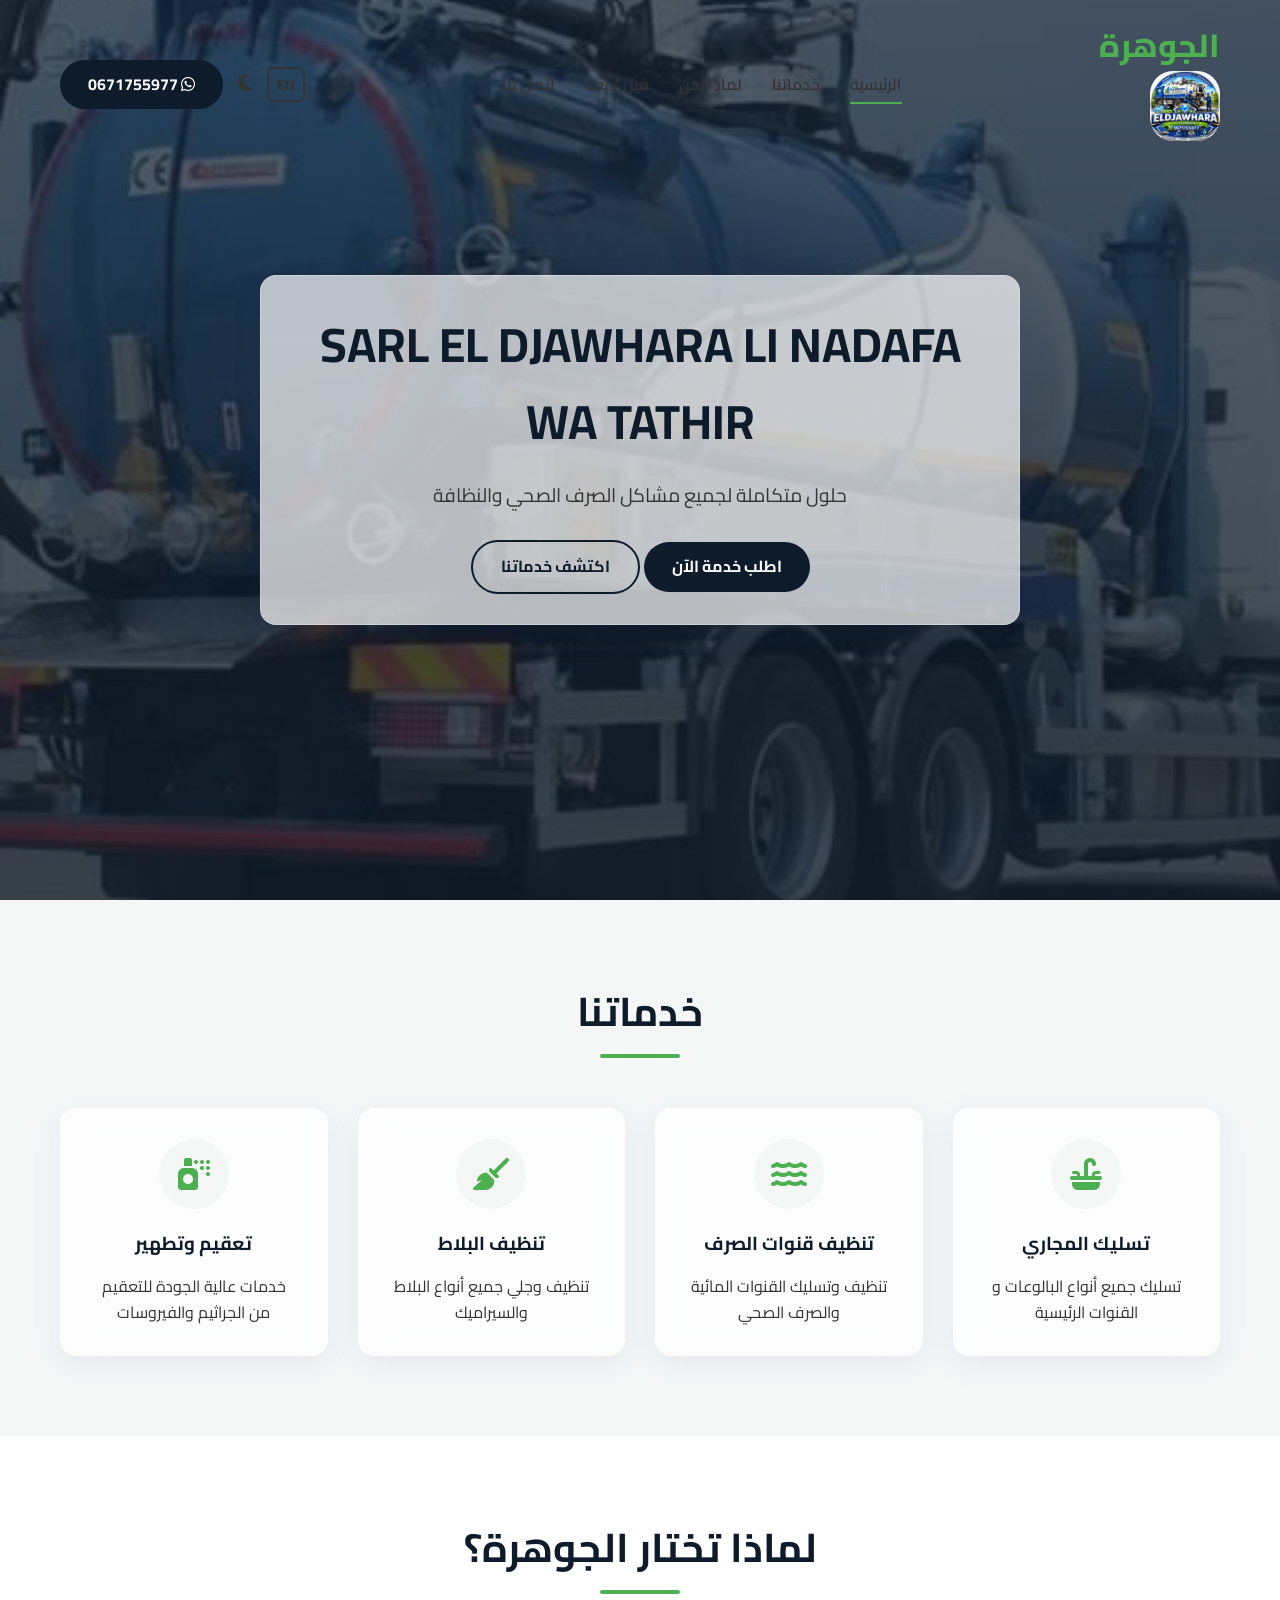
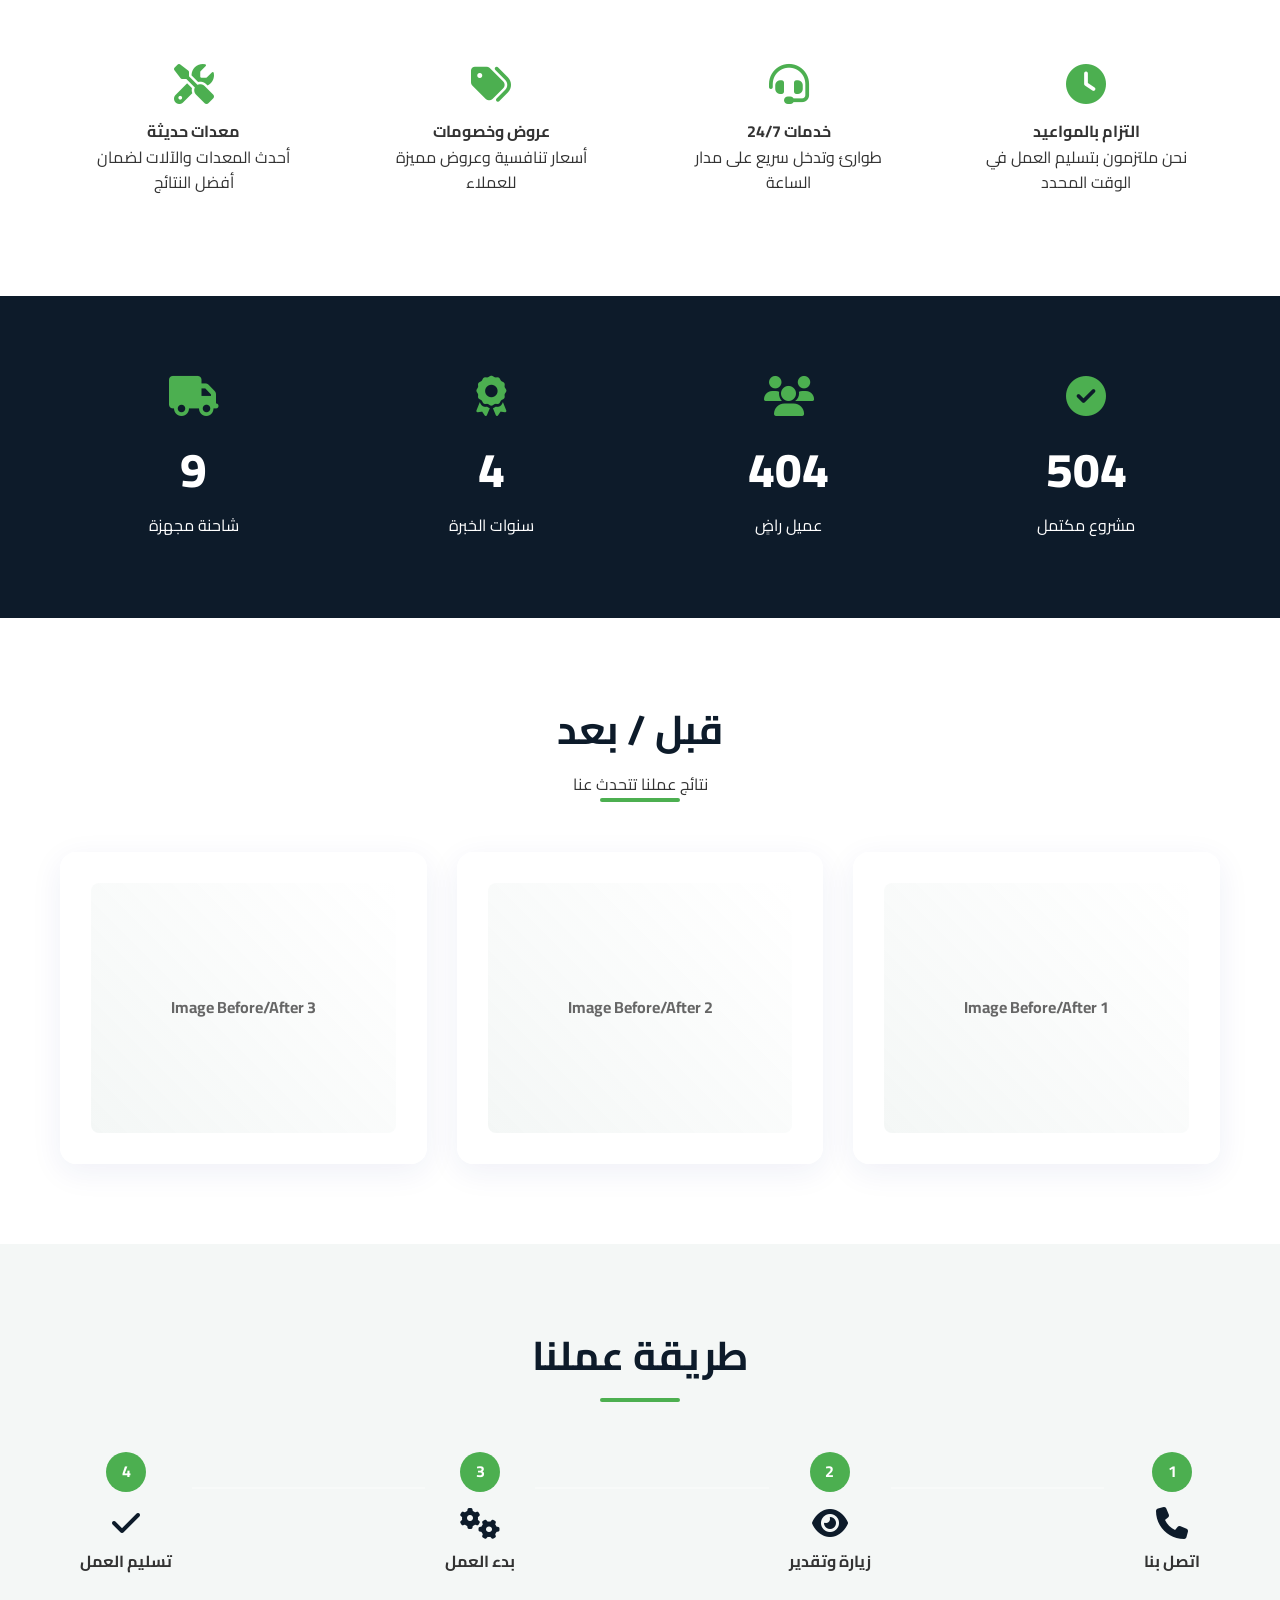
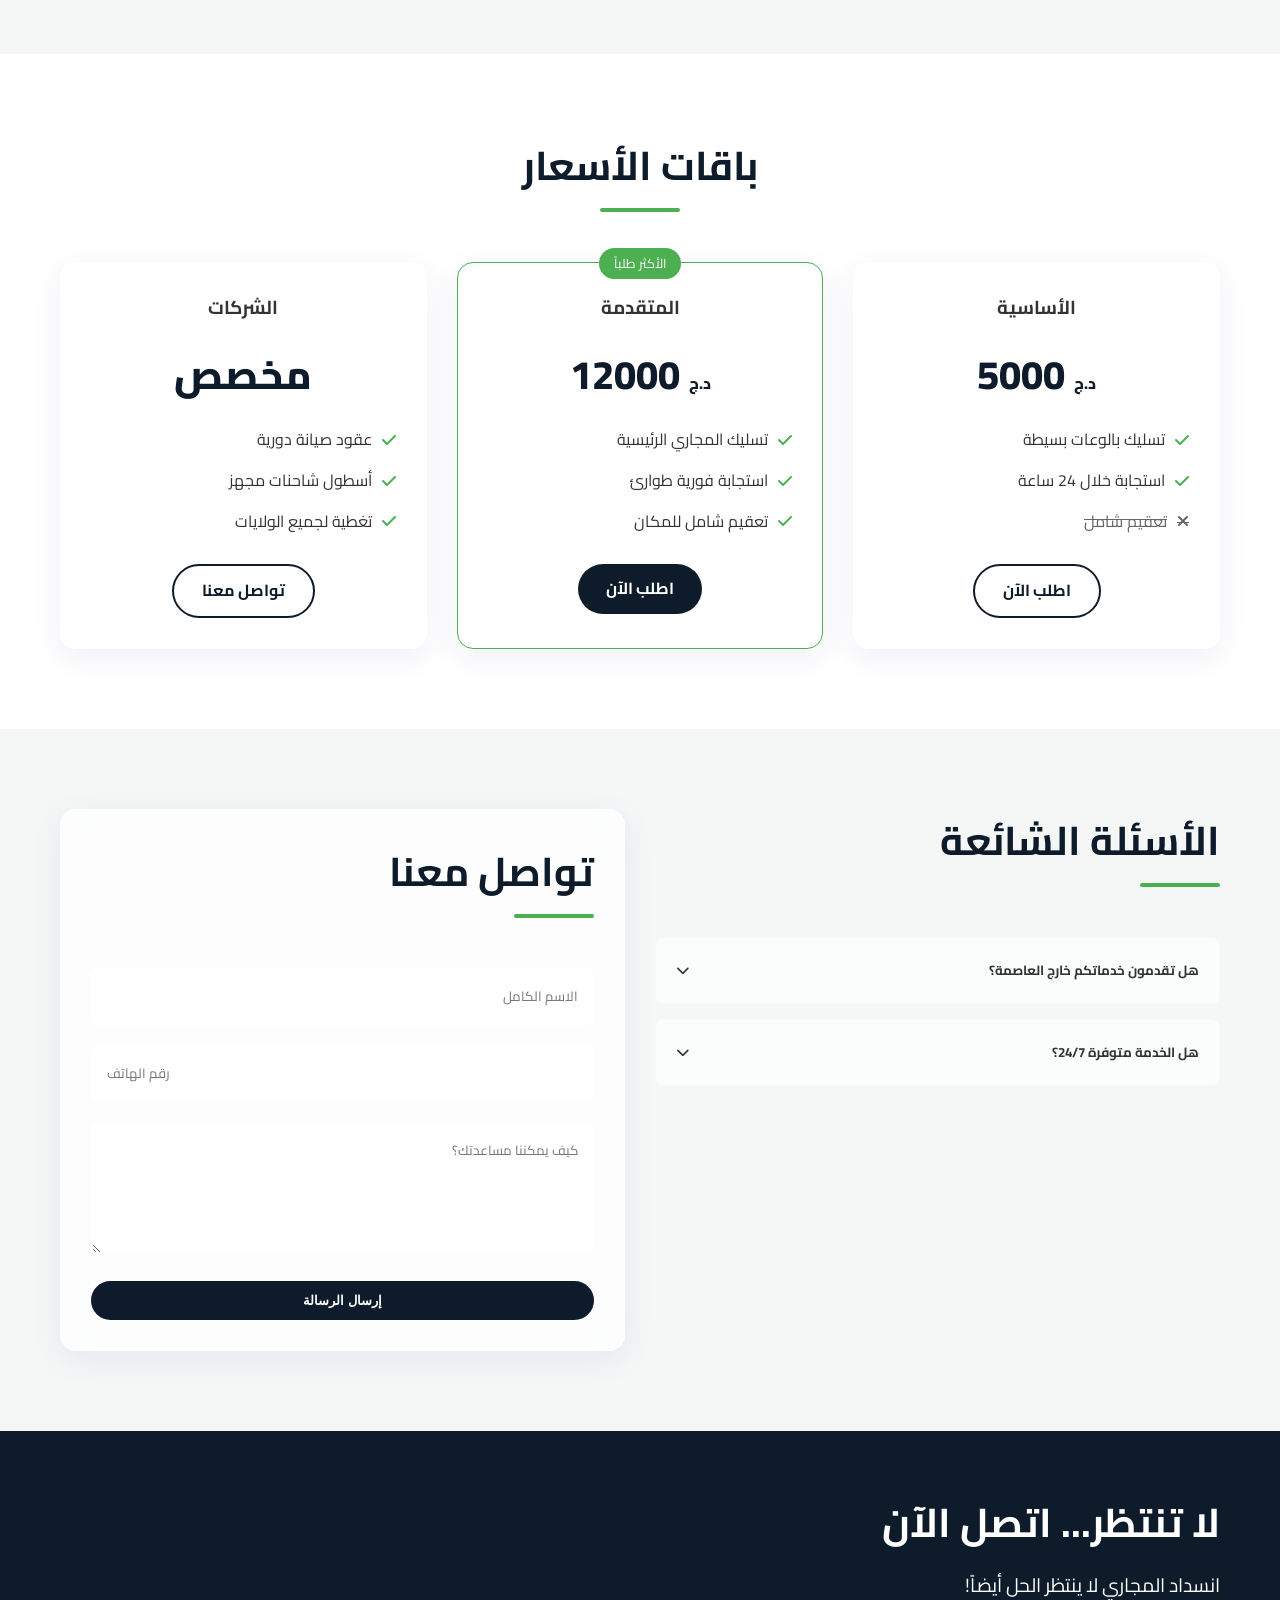
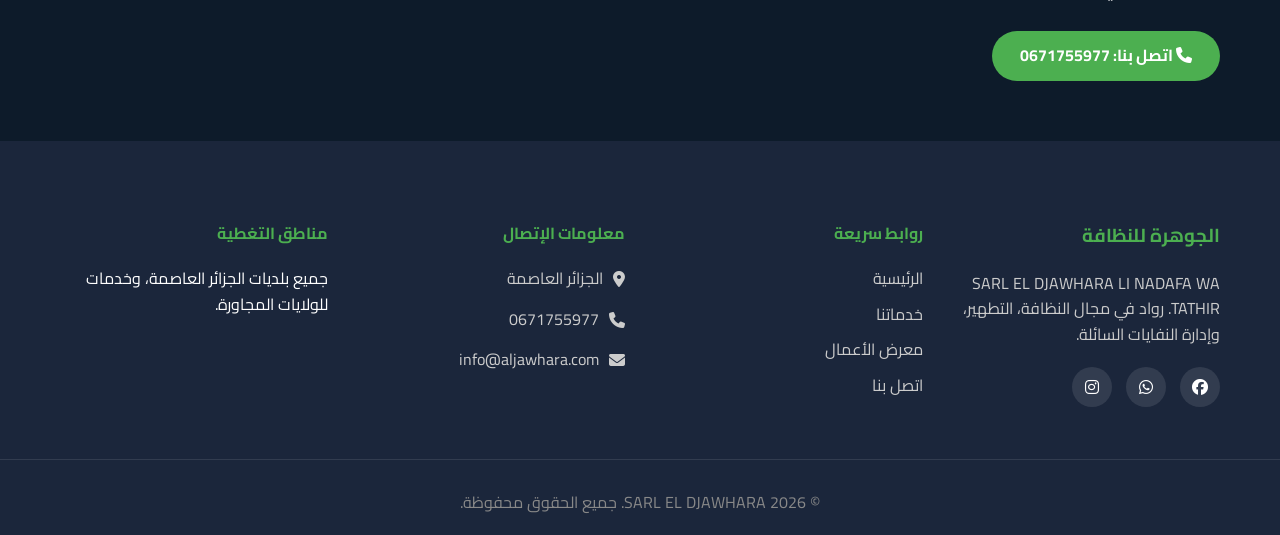
<file: index.html>
<!DOCTYPE html>
<html lang="ar" dir="rtl" data-theme="light">
<head>
    <meta charset="UTF-8">
    <meta name="viewport" content="width=device-width, initial-scale=1.0">
    <title>SARL EL DJAWHARA LI NADAFA WA TATHIR | الجوهرة للنظافة و التطهير</title>
    <meta name="description" content="Professional cleaning, sanitation, and sewage disposal services. Available 24/7.">
    
    <!-- Google Fonts: Cairo for modern Arabic typography -->
    <link rel="preconnect" href="https://fonts.googleapis.com">
    <link rel="preconnect" href="https://fonts.gstatic.com" crossorigin>
    <link href="https://fonts.googleapis.com/css2?family=Cairo:wght@400;600;700;800&display=swap" rel="stylesheet">
    
    <!-- Font Awesome for Icons -->
    <link rel="stylesheet" href="https://cdnjs.cloudflare.com/ajax/libs/font-awesome/6.4.0/css/all.min.css">
    
    <link rel="stylesheet" href="style.css">
</head>
<body>

    <!-- Loading Screen -->
    <div id="loader" class="loader-container">
        <div class="spinner"></div>
    </div>

    <!-- Scroll to Top Button -->
    <button id="scrollTopBtn" class="scroll-top" aria-label="Scroll to top">
        <i class="fas fa-arrow-up"></i>
    </button>

    <!-- Header / Navbar -->
    <header class="header" id="header">
        <div class="container nav-container">
            <a href="#" class="logo">
                <h2>الجوهرة</h2>
                <img id="logo" class="logo" src="logo.jpg" alt="logo" >
            </a>
            
            <nav class="nav-menu">
                <ul class="nav-list">
                    <li><a href="#home" class="nav-link active" data-i18n="nav_home">الرئيسية</a></li>
                    <li><a href="#services" class="nav-link" data-i18n="nav_services">خدماتنا</a></li>
                    <li><a href="#features" class="nav-link" data-i18n="nav_features">لماذا نحن</a></li>
                    <li><a href="#gallery" class="nav-link" data-i18n="nav_gallery">قبل / بعد</a></li>
                    <li><a href="#contact" class="nav-link" data-i18n="nav_contact">اتصل بنا</a></li>
                </ul>
            </nav>

            <div class="nav-actions">
                <button id="lang-toggle" class="lang-toggle" aria-label="Translate Page">EN</button>
                
                <button id="theme-toggle" class="theme-toggle" aria-label="Toggle Dark Mode">
                    <i class="fas fa-moon"></i>
                </button>
                <a href="https://wa.me/213671755977" target="_blank" class="btn btn-primary glass-btn">
                    <i class="fab fa-whatsapp"></i> 0671755977
                </a>
                <div class="hamburger">
                    <span class="bar"></span>
                    <span class="bar"></span>
                    <span class="bar"></span>
                </div>
            </div>
        </div>
    </header>

    <section id="home" class="hero">
        <div class="hero-overlay"></div>
        <div class="container hero-content fade-in-up">
            <div class="glass-card hero-card">
                <h1>SARL EL DJAWHARA LI NADAFA WA TATHIR</h1>
                <p data-i18n="hero_subtitle">حلول متكاملة لجميع مشاكل الصرف الصحي والنظافة</p>
                <div class="hero-buttons">
                    <a href="#contact" class="btn btn-primary" data-i18n="btn_order">اطلب خدمة الآن</a>
                    <a href="#services" class="btn btn-outline" data-i18n="btn_discover">اكتشف خدماتنا</a>
                </div>
            </div>
        </div>
    </section>
    <!-- Services Section -->
    <section id="services" class="section bg-soft">
        <div class="container">
            <div class="section-title reveal">
                <h2>خدماتنا</h2>
                <div class="line"></div>
            </div>
            <div class="grid-4">
                <!-- Service 1 -->
                <div class="service-card glass-card reveal">
                    <div class="icon-wrapper"><i class="fas fa-sink"></i></div>
                    <h3>تسليك المجاري</h3>
                    <p>تسليك جميع أنواع البالوعات و القنوات الرئيسية</p>
                </div>
                <!-- Service 2 -->
                <div class="service-card glass-card reveal delay-1">
                    <div class="icon-wrapper"><i class="fas fa-water"></i></div>
                    <h3>تنظيف قنوات الصرف</h3>
                    <p>تنظيف وتسليك القنوات المائية والصرف الصحي</p>
                </div>
                <!-- Service 3 -->
                <div class="service-card glass-card reveal delay-2">
                    <div class="icon-wrapper"><i class="fas fa-broom"></i></div>
                    <h3>تنظيف البلاط</h3>
                    <p>تنظيف وجلي جميع أنواع البلاط والسيراميك</p>
                </div>
                <!-- Service 4 -->
                <div class="service-card glass-card reveal delay-3">
                    <div class="icon-wrapper"><i class="fas fa-spray-can"></i></div>
                    <h3>تعقيم وتطهير</h3>
                    <p>خدمات عالية الجودة للتعقيم من الجراثيم والفيروسات</p>
                </div>
            </div>
        </div>
    </section>

    <!-- Features / Why Choose Us -->
    <section id="features" class="section">
        <div class="container">
            <div class="section-title reveal">
                <h2>لماذا تختار الجوهرة؟</h2>
                <div class="line"></div>
            </div>
            <div class="grid-4">
                <div class="feature-item reveal">
                    <i class="fas fa-clock"></i>
                    <h4>التزام بالمواعيد</h4>
                    <p>نحن ملتزمون بتسليم العمل في الوقت المحدد</p>
                </div>
                <div class="feature-item reveal delay-1">
                    <i class="fas fa-headset"></i>
                    <h4>خدمات 24/7</h4>
                    <p>طوارئ وتدخل سريع على مدار الساعة</p>
                </div>
                <div class="feature-item reveal delay-2">
                    <i class="fas fa-tags"></i>
                    <h4>عروض وخصومات</h4>
                    <p>أسعار تنافسية وعروض مميزة للعملاء</p>
                </div>
                <div class="feature-item reveal delay-3">
                    <i class="fas fa-tools"></i>
                    <h4>معدات حديثة</h4>
                    <p>أحدث المعدات والآلات لضمان أفضل النتائج</p>
                </div>
            </div>
        </div>
    </section>

    <!-- Statistics Section -->
    <section class="section stats-section bg-primary text-white">
        <div class="container grid-4">
            <div class="stat-item reveal">
                <i class="fas fa-check-circle"></i>
                <span class="counter" data-target="1500">0</span>
                <p>مشروع مكتمل</p>
            </div>
            <div class="stat-item reveal delay-1">
                <i class="fas fa-users"></i>
                <span class="counter" data-target="1200">0</span>
                <p>عميل راضٍ</p>
            </div>
            <div class="stat-item reveal delay-2">
                <i class="fas fa-award"></i>
                <span class="counter" data-target="10">0</span>
                <p>سنوات الخبرة</p>
            </div>
            <div class="stat-item reveal delay-3">
                <i class="fas fa-truck"></i>
                <span class="counter" data-target="24">0</span>
                <p>شاحنة مجهزة</p>
            </div>
        </div>
    </section>

    <!-- Gallery / Before-After Section -->
    <section id="gallery" class="section">
        <div class="container">
            <div class="section-title reveal">
                <h2>قبل / بعد</h2>
                <p>نتائج عملنا تتحدث عنا</p>
                <div class="line"></div>
            </div>
            <div class="grid-3">
                <div class="gallery-item glass-card reveal">
                    <div class="image-placeholder">Image Before/After 1</div>
                </div>
                <div class="gallery-item glass-card reveal delay-1">
                    <div class="image-placeholder">Image Before/After 2</div>
                </div>
                <div class="gallery-item glass-card reveal delay-2">
                    <div class="image-placeholder">Image Before/After 3</div>
                </div>
            </div>
        </div>
    </section>

    <!-- Working Process Section -->
    <section class="section bg-soft">
        <div class="container">
            <div class="section-title reveal">
                <h2>طريقة عملنا</h2>
                <div class="line"></div>
            </div>
            <div class="process-wrapper">
                <div class="process-step reveal">
                    <div class="step-number">1</div>
                    <i class="fas fa-phone"></i>
                    <h4>اتصل بنا</h4>
                </div>
                <div class="process-step reveal delay-1">
                    <div class="step-number">2</div>
                    <i class="fas fa-eye"></i>
                    <h4>زيارة وتقدير</h4>
                </div>
                <div class="process-step reveal delay-2">
                    <div class="step-number">3</div>
                    <i class="fas fa-cogs"></i>
                    <h4>بدء العمل</h4>
                </div>
                <div class="process-step reveal delay-3">
                    <div class="step-number">4</div>
                    <i class="fas fa-check"></i>
                    <h4>تسليم العمل</h4>
                </div>
            </div>
        </div>
    </section>

    <!-- Pricing Section -->
    <section id="pricing" class="section">
        <div class="container">
            <div class="section-title reveal">
                <h2>باقات الأسعار</h2>
                <div class="line"></div>
            </div>
            <div class="grid-3">
                <div class="pricing-card glass-card reveal">
                    <h3>الأساسية</h3>
                    <div class="price"><span>د.ج</span> 5000</div>
                    <ul>
                        <li><i class="fas fa-check"></i> تسليك بالوعات بسيطة</li>
                        <li><i class="fas fa-check"></i> استجابة خلال 24 ساعة</li>
                        <li class="disabled"><i class="fas fa-times"></i> تعقيم شامل</li>
                    </ul>
                    <a href="#contact" class="btn btn-outline">اطلب الآن</a>
                </div>
                <div class="pricing-card glass-card popular reveal delay-1">
                    <div class="badge">الأكثر طلباً</div>
                    <h3>المتقدمة</h3>
                    <div class="price"><span>د.ج</span> 12000</div>
                    <ul>
                        <li><i class="fas fa-check"></i> تسليك المجاري الرئيسية</li>
                        <li><i class="fas fa-check"></i> استجابة فورية طوارئ</li>
                        <li><i class="fas fa-check"></i> تعقيم شامل للمكان</li>
                    </ul>
                    <a href="#contact" class="btn btn-primary">اطلب الآن</a>
                </div>
                <div class="pricing-card glass-card reveal delay-2">
                    <h3>الشركات</h3>
                    <div class="price">مخصص</div>
                    <ul>
                        <li><i class="fas fa-check"></i> عقود صيانة دورية</li>
                        <li><i class="fas fa-check"></i> أسطول شاحنات مجهز</li>
                        <li><i class="fas fa-check"></i> تغطية لجميع الولايات</li>
                    </ul>
                    <a href="#contact" class="btn btn-outline">تواصل معنا</a>
                </div>
            </div>
        </div>
    </section>

    <!-- Contact & FAQ Section -->
    <section id="contact" class="section bg-soft">
        <div class="container">
            <div class="grid-2">
                <!-- FAQ -->
                <div class="faq-section reveal">
                    <div class="section-title text-right">
                        <h2>الأسئلة الشائعة</h2>
                        <div class="line align-right"></div>
                    </div>
                    <div class="accordion">
                        <div class="accordion-item">
                            <button class="accordion-header">هل تقدمون خدماتكم خارج العاصمة؟ <i class="fas fa-chevron-down"></i></button>
                            <div class="accordion-content">نعم، نحن نغطي جميع بلديات الجزائر العاصمة ونوفر خدماتنا لجميع الولايات عبر فرقنا المتنقلة.</div>
                        </div>
                        <div class="accordion-item">
                            <button class="accordion-header">هل الخدمة متوفرة 24/7؟ <i class="fas fa-chevron-down"></i></button>
                            <div class="accordion-content">بالتأكيد، فرق الطوارئ لدينا جاهزة للتدخل السريع في أي وقت من اليوم.</div>
                        </div>
                    </div>
                </div>

                <!-- Contact Form -->
                <div class="contact-form-wrapper glass-card reveal delay-1">
                    <div class="section-title text-right">
                        <h2>تواصل معنا</h2>
                        <div class="line align-right"></div>
                    </div>
                    <form id="contactForm" class="contact-form">
                        <div class="form-group">
                            <input type="text" id="name" required placeholder="الاسم الكامل">
                        </div>
                        <div class="form-group">
                            <input type="tel" id="phone" required placeholder="رقم الهاتف">
                        </div>
                        <div class="form-group">
                            <textarea id="message" rows="4" required placeholder="كيف يمكننا مساعدتك؟"></textarea>
                        </div>
                        <button type="submit" class="btn btn-primary w-100">إرسال الرسالة</button>
                    </form>
                </div>
            </div>
        </div>
    </section>

    <!-- CTA Banner -->
    <section class="cta-banner">
        <div class="container text-center reveal">
            <h2>لا تنتظر... اتصل الآن</h2>
            <p>انسداد المجاري لا ينتظر الحل أيضاً!</p>
            <a href="https://wa.me/213671755977" target="_blank" class="btn btn-success btn-lg">
                <i class="fas fa-phone"></i> اتصل بنا: 0671755977
            </a>
        </div>
    </section>

    <!-- Footer -->
    <footer class="footer">
        <div class="container grid-4">
            <div class="footer-info">

                <h3>الجوهرة للنظافة</h3>
                <p>SARL EL DJAWHARA LI NADAFA WA TATHIR. رواد في مجال النظافة، التطهير، وإدارة النفايات السائلة.</p>
                <div class="social-links">
                    <a href="#"><i class="fab fa-facebook"></i></a>
                    <a href="https://wa.me/213671755977"><i class="fab fa-whatsapp"></i></a>
                    <a href="#"><i class="fab fa-instagram"></i></a>
                </div>
            </div>
            <div class="footer-links">
                <h4>روابط سريعة</h4>
                <ul>
                    <li><a href="#home">الرئيسية</a></li>
                    <li><a href="#services">خدماتنا</a></li>
                    <li><a href="#gallery">معرض الأعمال</a></li>
                    <li><a href="#contact">اتصل بنا</a></li>
                </ul>
            </div>
            <div class="footer-contact">
                <h4>معلومات الإتصال</h4>
                <ul>
                    <li><i class="fas fa-map-marker-alt"></i> الجزائر العاصمة</li>
                    <li><i class="fas fa-phone"></i> 0671755977</li>
                    <li><i class="fas fa-envelope"></i> info@aljawhara.com</li>
                </ul>
            </div>
            <div class="footer-map">
                 <h4>مناطق التغطية</h4>
                 <p>جميع بلديات الجزائر العاصمة، وخدمات للولايات المجاورة.</p>
            </div>
        </div>
        <div class="footer-bottom">
            <p>&copy; 2026 SARL EL DJAWHARA. جميع الحقوق محفوظة.</p>
        </div>
    </footer>

    <script src="main.js"></script>
</body>
</html>
</file>
<file: style.css>
/* --- CSS Variables & Theme Setup --- */
:root {
    /* Light Theme (Default) - Based on reference image */
    --primary-color: #0d1b2a;
    --secondary-color: #1b263b;
    --accent-color: #4caf50;
    --text-main: #333333;
    --text-muted: #666666;
    --bg-main: #ffffff;
    --bg-soft: #f4f7f6;
    
    /* Glassmorphism Variables */
    --glass-bg: rgba(255, 255, 255, 0.7);
    --glass-border: rgba(255, 255, 255, 0.3);
    --glass-shadow: 0 8px 32px 0 rgba(31, 38, 135, 0.07);
    
    --transition: all 0.3s ease;
    --font-family: 'Cairo', sans-serif;
}

[data-theme="dark"] {
    --primary-color: #1a2a40;
    --secondary-color: #24344d;
    --accent-color: #45a049;
    --text-main: #f0f0f0;
    --text-muted: #a0a0a0;
    --bg-main: #0d1117;
    --bg-soft: #161b22;
    
    --glass-bg: rgba(22, 27, 34, 0.7);
    --glass-border: rgba(255, 255, 255, 0.05);
    --glass-shadow: 0 8px 32px 0 rgba(0, 0, 0, 0.3);
}

/* --- Resets & Base Styles --- */
* {
    margin: 0;
    padding: 0;
    box-sizing: border-box;
}

html {
    scroll-behavior: smooth;
}

body {
    font-family: var(--font-family);
    background-color: var(--bg-main);
    color: var(--text-main);
    line-height: 1.6;
    overflow-x: hidden;
    transition: background-color 0.3s, color 0.3s;
}

a {
    text-decoration: none;
    color: inherit;
}

ul {
    list-style: none;
}

.container {
    max-width: 1200px;
    margin: 0 auto;
    padding: 0 20px;
}

.section {
    padding: 80px 0;
}

.bg-soft { background-color: var(--bg-soft); }
.bg-primary { background-color: var(--primary-color); }
.text-white { color: #ffffff; }

/* --- Typography & Titles --- */
.section-title {
    text-align: center;
    margin-bottom: 50px;
}
.section-title h2 {
    font-size: 2.5rem;
    color: var(--primary-color);
    margin-bottom: 10px;
}
[data-theme="dark"] .section-title h2 { color: var(--text-main); }

.line {
    width: 80px;
    height: 4px;
    background-color: var(--accent-color);
    margin: 0 auto;
    border-radius: 2px;
}
.align-right { margin: 0 0 0 auto; }
.text-right { text-align: right; }
#logo{
    border-radius: 23px ;
    height: auto;
    width: 70px;


}
/* --- Reusable Components (Buttons, Cards, Glass) --- */
.btn {
    display: inline-block;
    padding: 12px 28px;
    border-radius: 30px;
    font-weight: 700;
    cursor: pointer;
    transition: var(--transition);
    border: none;
    text-align: center;
}

.btn-primary {
    background-color: var(--primary-color);
    color: #fff;
}
.btn-primary:hover {
    background-color: var(--secondary-color);
    transform: translateY(-2px);
    box-shadow: 0 5px 15px rgba(0,0,0,0.2);
}

.btn-success { background-color: var(--accent-color); color: white; }
.btn-success:hover { filter: brightness(1.1); transform: translateY(-2px); }

.btn-outline {
    background-color: transparent;
    border: 2px solid var(--primary-color);
    color: var(--primary-color);
}
[data-theme="dark"] .btn-outline {
    border-color: var(--text-main);
    color: var(--text-main);
}
.btn-outline:hover {
    background-color: var(--primary-color);
    color: #fff;
}

.glass-card {
    background: var(--glass-bg);
    backdrop-filter: blur(12px);
    -webkit-backdrop-filter: blur(12px);
    border: 1px solid var(--glass-border);
    box-shadow: var(--glass-shadow);
    border-radius: 16px;
    padding: 30px;
    transition: var(--transition);
}
.glass-card:hover {
    transform: translateY(-5px);
}

/* --- Layout Grids --- */
.grid-2 { display: grid; grid-template-columns: repeat(2, 1fr); gap: 30px; }
.grid-3 { display: grid; grid-template-columns: repeat(3, 1fr); gap: 30px; }
.grid-4 { display: grid; grid-template-columns: repeat(4, 1fr); gap: 30px; }

/* --- Navbar --- */
.header {
    position: fixed;
    top: 0;
    width: 100%;
    z-index: 1000;
    transition: var(--transition);
    padding: 20px 0;
}
.header.sticky {
    background: var(--glass-bg);
    backdrop-filter: blur(15px);
    padding: 10px 0;
    box-shadow: var(--glass-shadow);
    border-bottom: 1px solid var(--glass-border);
}
.nav-container {
    display: flex;
    justify-content: space-between;
    align-items: center;
}
.logo h2 {
    color: var(--accent-color);
    font-weight: 800;
    font-size: 2rem;
}
.nav-list {
    display: flex;
    gap: 30px;
}
.nav-link {
    color: var(--text-main);
    font-weight: 600;
    position: relative;
}
.nav-link::after {
    content: '';
    position: absolute;
    bottom: -5px;
    right: 0;
    width: 0;
    height: 2px;
    background: var(--accent-color);
    transition: var(--transition);
}
.nav-link:hover::after, .nav-link.active::after { width: 100%; }

.nav-actions { display: flex; align-items: center; gap: 15px; }
.theme-toggle {
    background: none;
    border: none;
    font-size: 1.2rem;
    color: var(--text-main);
    cursor: pointer;
}
.hamburger { display: none; cursor: pointer; }
.bar { display: block; width: 25px; height: 3px; margin: 5px auto; background-color: var(--text-main); transition: var(--transition); }

/* --- Hero Section --- */
.hero {
    height: 100vh;
    background: url(kamyo.jpg) center/cover no-repeat;
    position: relative;
    display: flex;
    align-items: center;
    justify-content: center;
}
.hero-overlay {
    position: absolute;
    top: 0; left: 0; width: 100%; height: 100%;
    background: linear-gradient(rgba(13, 27, 42, 0.7), rgba(13, 27, 42, 0.8));
}
.hero-content {
    position: relative;
    z-index: 1;
    text-align: center;
    width: 100%;
    max-width: 800px;
}
.hero-card h1 {
    font-size: 3rem;
    color: var(--primary-color);
    margin-bottom: 20px;
}
[data-theme="dark"] .hero-card h1 { color: #fff; }
.hero-card p {
    font-size: 1.2rem;
    margin-bottom: 30px;
}

/* --- Services & Features --- */
.service-card { text-align: center; }
.icon-wrapper {
    width: 70px;
    height: 70px;
    background: var(--bg-soft);
    border-radius: 50%;
    display: flex;
    align-items: center;
    justify-content: center;
    margin: 0 auto 20px;
    font-size: 2rem;
    color: var(--accent-color);
    transition: var(--transition);
}
.service-card:hover .icon-wrapper { background: var(--accent-color); color: #fff; }
.service-card h3 { margin-bottom: 15px; color: var(--primary-color); }
[data-theme="dark"] .service-card h3 { color: var(--text-main); }

.feature-item { text-align: center; padding: 20px; }
.feature-item i { font-size: 2.5rem; color: var(--accent-color); margin-bottom: 15px; }

/* --- Stats --- */
.stat-item { text-align: center; }
.stat-item i { font-size: 2.5rem; margin-bottom: 15px; color: var(--accent-color); }
.stat-item .counter { font-size: 3rem; font-weight: 800; display: block; margin-bottom: 5px; }

/* --- Working Process --- */
.process-wrapper { display: flex; justify-content: space-between; position: relative; }
.process-wrapper::before {
    content: '';
    position: absolute;

    top: 35px; right: 10%; width: 80%; height: 2px;
    background: var(--glass-border);
    z-index: 0;
}
.process-step { text-align: center; position: relative; z-index: 1; background: var(--bg-soft); padding: 0 20px; }
.step-number {
    width: 40px; height: 40px; background: var(--accent-color); color: #fff;
    border-radius: 50%; display: flex; align-items: center; justify-content: center;
    margin: 0 auto 15px; font-weight: bold;
}
.process-step i { font-size: 2rem; margin-bottom: 10px; color: var(--primary-color); }
[data-theme="dark"] .process-step i { color: var(--text-main); }

/* --- Gallery --- */
.image-placeholder {
    height: 250px;
    background: linear-gradient(45deg, var(--bg-soft), var(--glass-bg));
    display: flex; align-items: center; justify-content: center;
    border-radius: 8px; color: var(--text-muted); font-weight: bold;
}


/* --- Pricing --- */
.pricing-card { text-align: center; position: relative; }
.pricing-card.popular { transform: scale(1.05); border-color: var(--accent-color); }
.pricing-card.popular:hover { transform: scale(1.05) translateY(-5px); }
.badge { position: absolute; top: -15px; left: 50%; transform: translateX(-50%); background: var(--accent-color); color: white; padding: 5px 15px; border-radius: 20px; font-size: 0.8rem; }
.price { font-size: 2.5rem; font-weight: 800; color: var(--primary-color); margin: 20px 0; }
[data-theme="dark"] .price { color: var(--accent-color); }
.price span { font-size: 1rem; }
.pricing-card ul { margin-bottom: 30px; text-align: right; }
.pricing-card ul li { margin-bottom: 15px; display: flex; gap: 10px; align-items: center; }
.pricing-card ul li i { color: var(--accent-color); }
.pricing-card ul li.disabled { color: var(--text-muted); text-decoration: line-through; }
.pricing-card ul li.disabled i { color: var(--text-muted); }

/* --- FAQ Accordion --- */
.accordion-item { margin-bottom: 15px; border: 1px solid var(--glass-border); border-radius: 8px; overflow: hidden; }
.accordion-header {
    width: 100%; padding: 20px; background: var(--glass-bg); border: none;
    text-align: right; font-weight: 700; cursor: pointer; color: var(--text-main);
    display: flex; justify-content: space-between; align-items: center; font-family: inherit;
}
.accordion-content { padding: 0 20px; max-height: 0; overflow: hidden; transition: var(--transition); background: var(--bg-main); }
.accordion-item.active .accordion-content { padding: 20px; max-height: 200px; }
.accordion-item.active .accordion-header i { transform: rotate(180deg); }

/* --- Contact Form --- */
.form-group { margin-bottom: 20px; }
.form-group input, .form-group textarea {
    width: 100%; padding: 15px; border: 1px solid var(--glass-border);
    background: var(--bg-main); color: var(--text-main);
    border-radius: 8px; font-family: inherit; outline: none; transition: var(--transition);
}
.form-group input:focus, .form-group textarea:focus { border-color: var(--accent-color); }
.w-100 { width: 100%; }

/* --- CTA Banner --- */
.cta-banner { background: var(--primary-color); color: #fff; padding: 60px 0; }
.cta-banner h2 { font-size: 2.5rem; margin-bottom: 15px; }
.cta-banner p { margin-bottom: 30px; font-size: 1.2rem; }

/* --- Footer --- */
.footer { background: var(--secondary-color); color: #fff; padding: 80px 0 20px; }
.footer h3, .footer h4 { color: var(--accent-color); margin-bottom: 20px; }
.footer-info p { margin-bottom: 20px; color: #ccc; }
.social-links a {
    display: inline-flex; align-items: center; justify-content: center;
    width: 40px; height: 40px; background: rgba(255,255,255,0.1); border-radius: 50%;
    margin-left: 10px; transition: var(--transition);
}
.social-links a:hover { background: var(--accent-color); transform: translateY(-3px); }
.footer-links ul li { margin-bottom: 10px; }
.footer-links ul li a { color: #ccc; transition: var(--transition); }
.footer-links ul li a:hover { color: var(--accent-color); padding-right: 5px; }
.footer-contact ul li { margin-bottom: 15px; display: flex; align-items: center; gap: 10px; color: #ccc; }
.footer-bottom { text-align: center; padding-top: 30px; margin-top: 50px; border-top: 1px solid rgba(255,255,255,0.1); color: #888; }

/* --- Animations & Utilities --- */
.loader-container { position: fixed; top: 0; left: 0; width: 100%; height: 100%; background: var(--bg-main); display: flex; justify-content: center; align-items: center; z-index: 9999; transition: opacity 0.5s; }
.spinner { width: 50px; height: 50px; border: 5px solid var(--bg-soft); border-top-color: var(--accent-color); border-radius: 50%; animation: spin 1s linear infinite; }
@keyframes spin { to { transform: rotate(360deg); } }

.scroll-top { position: fixed; bottom: 30px; right: 30px; width: 45px; height: 45px; background: var(--accent-color); color: #fff; border: none; border-radius: 50%; cursor: pointer; z-index: 99; opacity: 0; visibility: hidden; transition: var(--transition); transform: translateY(20px); }
.scroll-top.show { opacity: 1; visibility: visible; transform: translateY(0); }

.reveal { opacity: 0; transform: translateY(30px); transition: all 0.8s ease-out; }
.reveal.active { opacity: 1; transform: translateY(0); }
.delay-1 { transition-delay: 0.2s; }
.delay-2 { transition-delay: 0.4s; }
.delay-3 { transition-delay: 0.6s; }
.fade-in-up { animation: fadeInUp 1s ease-out forwards; }
@keyframes fadeInUp { from { opacity: 0; transform: translateY(40px); } to { opacity: 1; transform: translateY(0); } }

/* --- Responsive (Mobile First concepts scaled up, media queries for constraints) --- */
@media (max-width: 992px) {
    .grid-4 { grid-template-columns: repeat(2, 1fr); }
    .grid-3 { grid-template-columns: repeat(2, 1fr); }
    .process-wrapper::before { display: none; }
    .process-step { margin-bottom: 30px; }
}
@media (max-width: 768px) {
    .grid-2, .grid-3, .grid-4 { grid-template-columns: 1fr; }
    .nav-list { position: fixed; top: 70px; right: -100%; flex-direction: column; background: var(--bg-main); width: 100%; text-align: center; padding: 20px 0; box-shadow: 0 10px 15px rgba(0,0,0,0.1); transition: 0.3s; }
    .nav-list.active { right: 0; }
    .hamburger { display: block; }
    .hero-card h1 { font-size: 2rem; }
    .pricing-card.popular { transform: none; }
    .pricing-card.popular:hover { transform: translateY(-5px); }
    .glass-btn { display: none; } /* Hide phone button on very small screens to fit logo + menu */
}
/* --- Language Toggle Button --- */
.lang-toggle {
    background: transparent;
    border: 2px solid var(--text-main);
    color: var(--text-main);
    font-family: var(--font-family);
    font-weight: 700;
    font-size: 0.9rem;
    border-radius: 6px;
    padding: 2px 8px;
    cursor: pointer;
    transition: var(--transition);
}

.lang-toggle:hover {
    background: var(--text-main);
    color: var(--bg-main);
}

/* --- LTR (Left-to-Right) English Layout Adjustments --- */
html[dir="ltr"] .text-right {
    text-align: left;
}

html[dir="ltr"] .align-right {
    margin: 0 auto 0 0;
}

html[dir="ltr"] .accordion-header {
    text-align: left;
    flex-direction: row-reverse; /* Keeps arrow on the right side */
}

html[dir="ltr"] .pricing-card ul {
    text-align: left;
}
</file>
